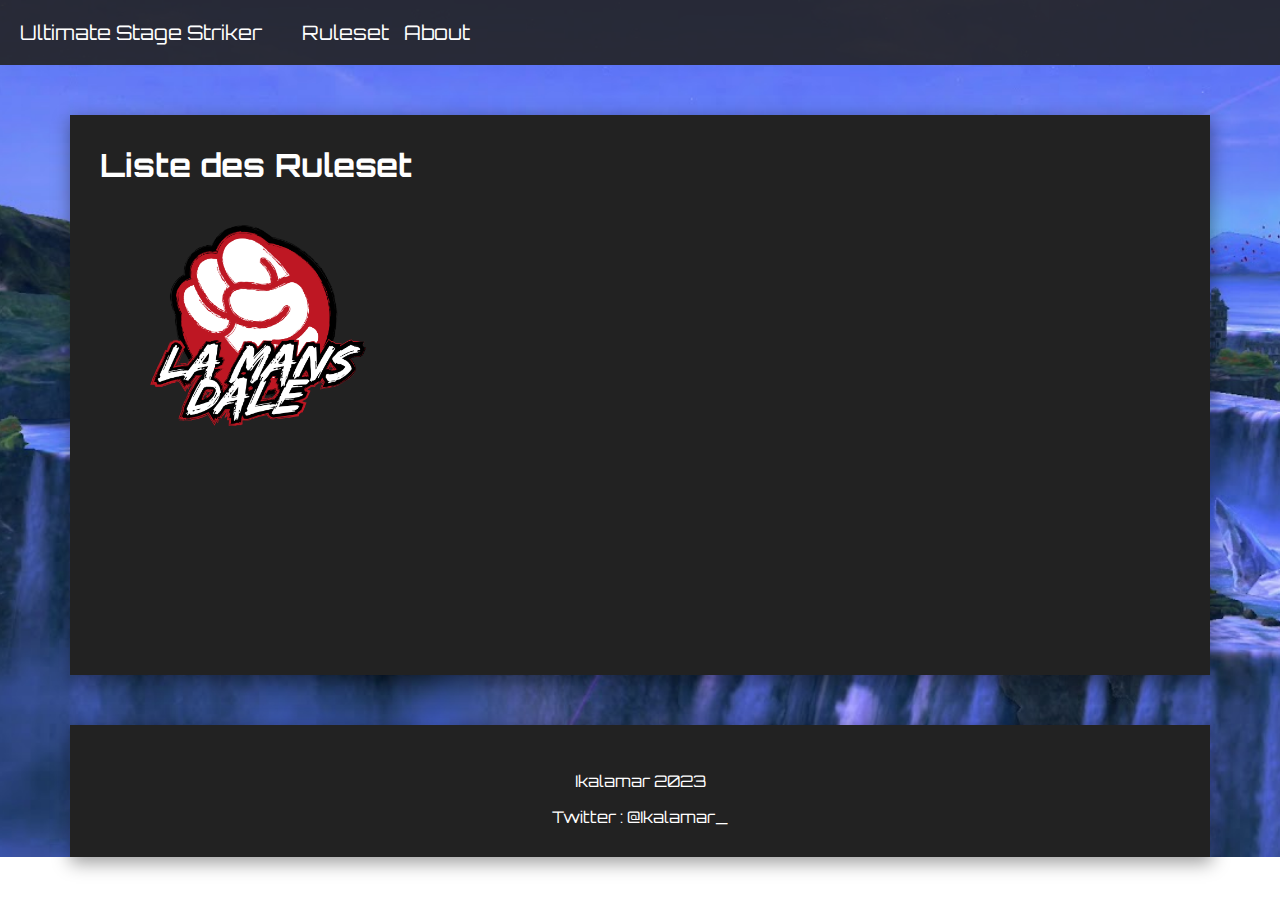
<file: index.html>
<!DOCTYPE html>
<html lang="en">
<head>
    <meta charset="UTF-8">
    <meta http-equiv="X-UA-Compatible" content="IE=edge">
    <meta name="viewport" content="width=device-width, initial-scale=1.0">
    <title>Ultimate Stage Striker</title>

    <link rel="stylesheet" href="css/style.css">
</head>
<body>
    <header>
        <ul class="navbar">
            <li style="padding-right: 30px;">Ultimate Stage Striker</li>
            <li class="link"><a href="index.html">Ruleset</a></li>
            <!-- <li><a href="#"></a></li> -->
            <li class="link"><a href="#">About</a></li>
        </ul> 
    </header>
    
    <div class="content">
        <h1>Liste des Ruleset</h1>

        <a class="linkLMD" href="./pages/ruleset_LMD.html" style="margin-top: 50px;">
            <img src="./img/LOGO_LMD.png" alt="La Mans Dale" >
        </a>
    </div>

    <footer>
        <div class="footer">
            <p>Ikalamar 2023</p>
            Twitter : <a target="_blank" href="https://www.twitter.com/Ikalamar_">@Ikalamar_</a>
        </div>
    </footer>
</body>
</html>
</file>
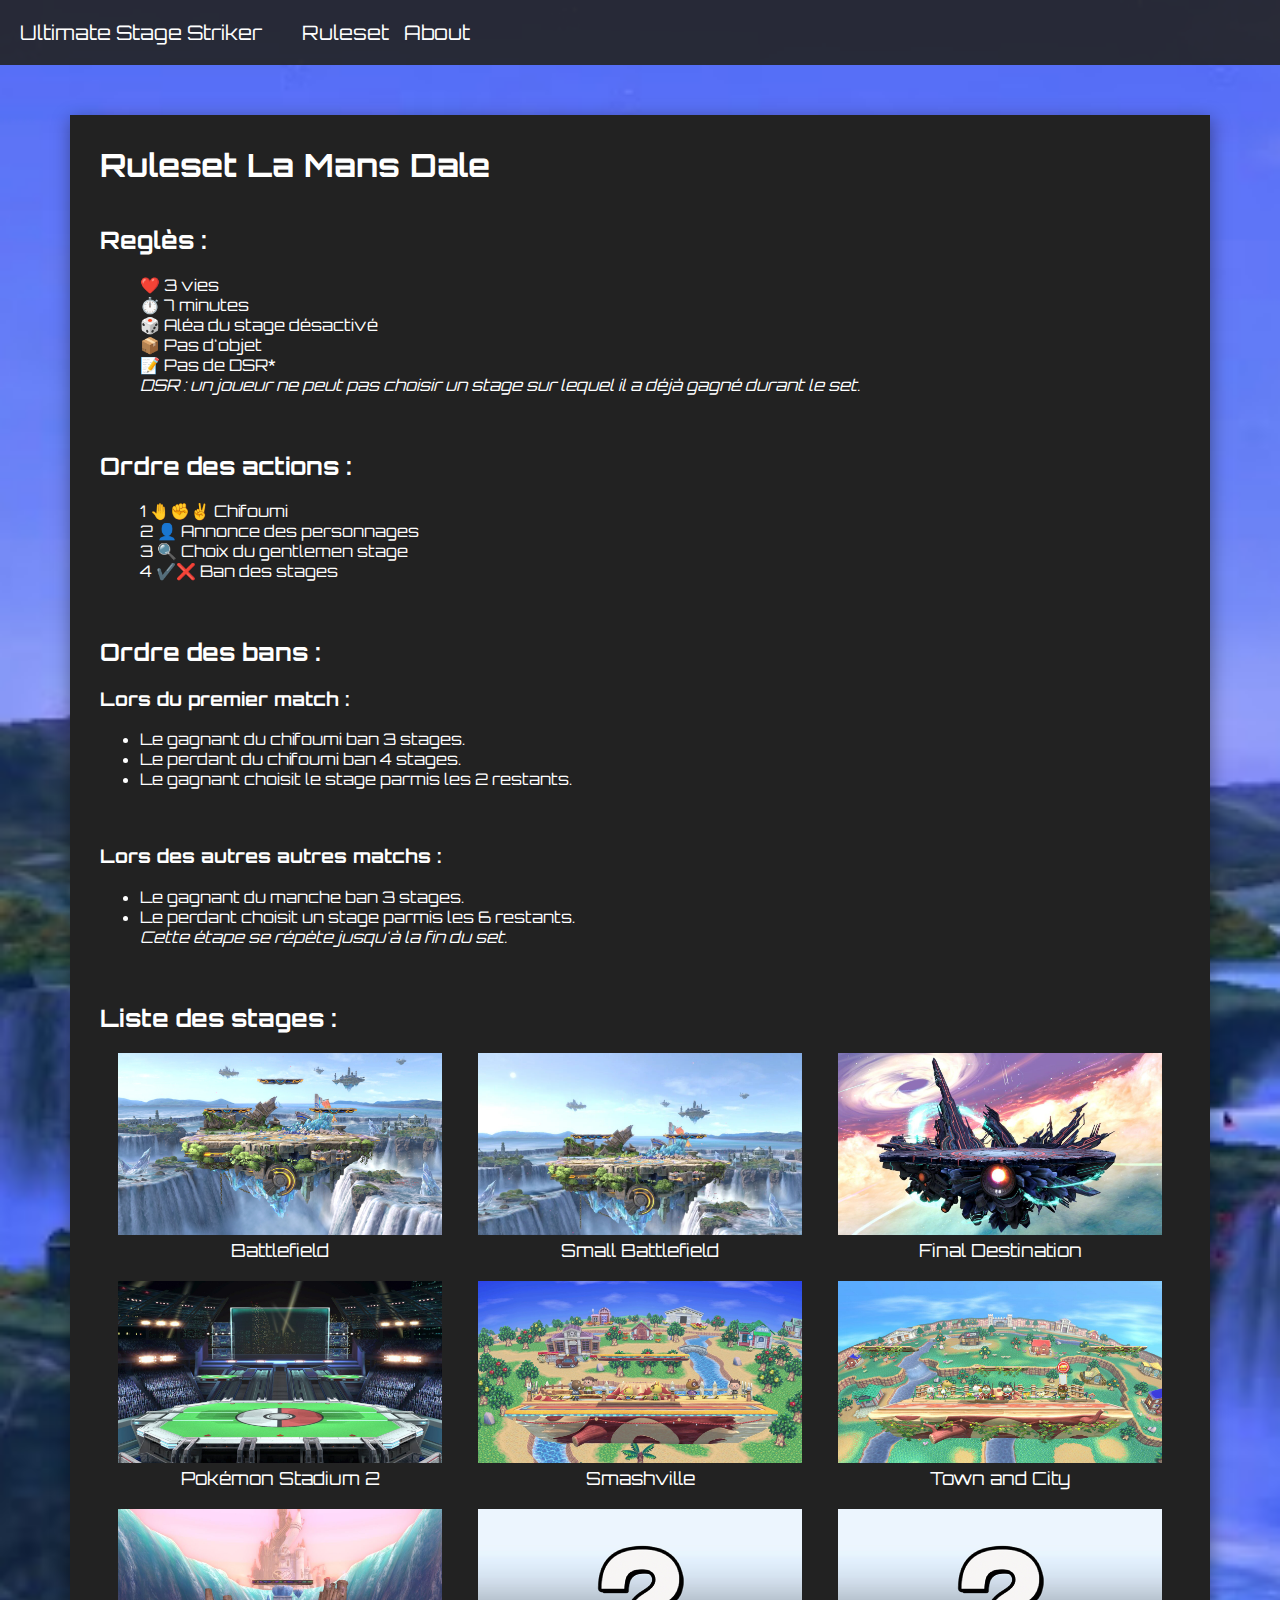
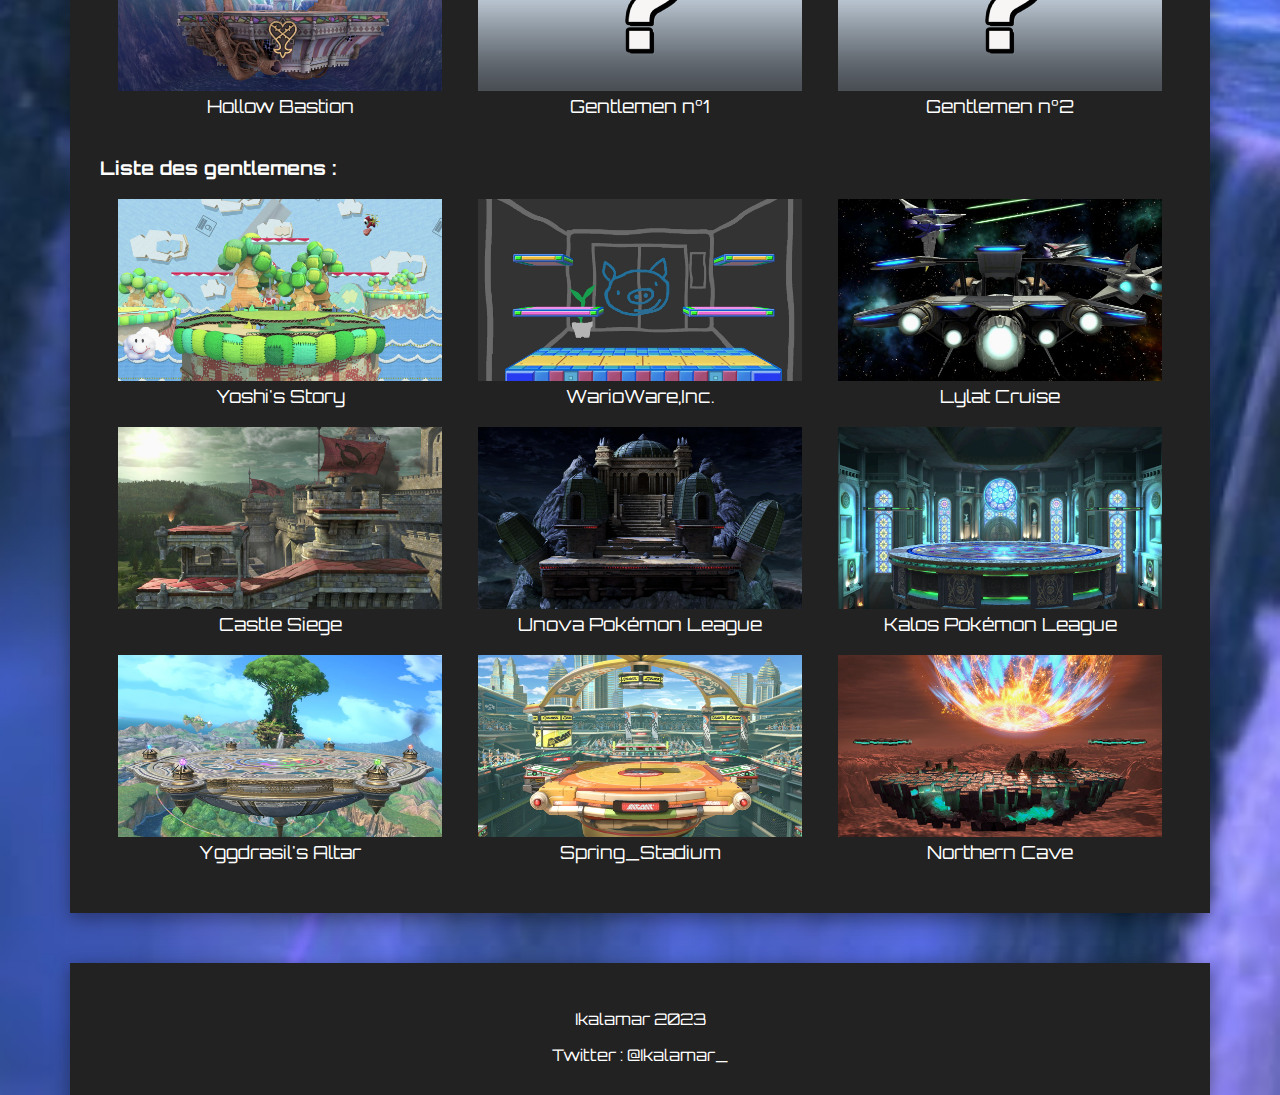
<file: pages/ruleset_LMD.html>
<!DOCTYPE html>
<html lang="en">

<head>
    <meta charset="UTF-8">
    <meta http-equiv="X-UA-Compatible" content="IE=edge">
    <meta name="viewport" content="width=device-width, initial-scale=1.0">
    <title>Ruleset La Mans Dale</title>

    <link rel="stylesheet" href="../css/style.css">
</head>

<body>
    <header>
        <ul class="navbar">
            <li style="padding-right: 30px;">Ultimate Stage Striker</li>
            <li class="link"><a href="../index.html">Ruleset</a></li>
            <!-- <li><a href="#"></a></li> -->
            <li class="link"><a href="#">About</a></li>
        </ul>
    </header>

    <div class="content">
        <h1>Ruleset La Mans Dale</h1>

        <h2>Reglès :</h2>
        <ul class="list">
            <li>❤️ 3 vies</li>
            <li>⏱️ 7 minutes</li>
            <li>🎲 Aléa du stage désactivé</li>
            <li>📦 Pas d'objet</li>
            <li>📝 Pas de DSR*<br>
                <p style="margin: 0px; font-style: italic;">DSR : un joueur ne peut pas choisir un stage sur lequel il a
                    déjà gagné durant le set.</p>
            </li>
        </ul>

        <br>
        <h2>Ordre des actions :</h2>
        <ul class="list">
            <li>1 🤚✊✌️ Chifoumi</li>
            <li>2 👤 Annonce des personnages</li>
            <li>3 🔍 Choix du gentlemen stage</li>
            <li>4 ✔️❌ Ban des stages</li>
        </ul>

        <br>
        <h2>Ordre des bans :</h2>
        <h3>Lors du premier match :</h3>
        <ul>
            <li>Le gagnant du chifoumi ban 3 stages.</li>
            <li>Le perdant du chifoumi ban 4 stages.</li>
            <li>Le gagnant choisit le stage parmis les 2 restants.</li>
        </ul>
        <br>
        <h3>Lors des autres autres matchs :</h3>
        <ul>
            <li>Le gagnant du manche ban 3 stages.</li>
            <li>Le perdant choisit un stage parmis les 6 restants.</li>
            <p style="margin: 0px; font-style: italic;">Cette étape se répète jusqu'à la fin du set.</p>
        </ul>

        <br>
        <h2>Liste des stages :</h2>
        <div class="Ruleset">
            <div>
                <img src="../img/stages/Battlefield.jpg" alt="" height="90%" width="90%">
                <p>Battlefield</p>
            </div>
            <div>
                <img src="../img/stages/Small-Battlefield.jpg" alt="" height="90%" width="90%">
                <p>Small Battlefield</p>
            </div>
            <div>
                <img src="../img/stages/Final_Destination.jpg" alt="" height="90%" width="90%">
                <p>Final Destination</p>
            </div>
        </div>
        <div class="Ruleset">
            <div>
                <img src="../img/stages/Pokémon_Stadium_2.jpg" alt="" height="90%" width="90%">
                <p>Pokémon Stadium 2</p>
            </div>
            <div>
                <img src="../img/stages/Smashville.jpg" alt="" height="90%" width="90%">
                <p>Smashville</p>
            </div>
            <div>
                <img src="../img/stages/Town_and_City.jpg" alt="" height="90%" width="90%">
                <p>Town and City</p>
            </div>
        </div>
        <div class="Ruleset">
            <div>
                <img src="../img/stages/Hollow_Bastion.jpg" alt="" height="90%" width="90%">
                <p>Hollow Bastion</p>
            </div>
            <div>
                <img src="../img/stages/Gentlemen.jpg" alt="" height="90%" width="90%">
                <p>Gentlemen n°1</p>
            </div>
            <div>
                <img src="../img/stages/Gentlemen.jpg" alt="" height="90%" width="90%">
                <p>Gentlemen n°2</p>
            </div>
        </div>
                
        <h3>Liste des gentlemens :</h3>
        <div class="Ruleset">
            <div>
                <img src="../img/stages/Yoshi_s_Story.jpg" alt="" height="90%" width="90%">
                <p>Yoshi's Story</p>
            </div>
            <div>
                <img src="../img/stages/WarioWare__Inc..jpg" alt="" height="90%" width="90%">
                <p>WarioWare,Inc.</p>
            </div>
            <div>
                <img src="../img/stages/Lylat_Cruise.jpg" alt="" height="90%" width="90%">
                <p>Lylat Cruise</p>
            </div>
        </div>
        <div class="Ruleset">
            <div>
                <img src="../img/stages/Castle_Siege.jpg" alt="" height="90%" width="90%">
                <p>Castle Siege</p>
            </div>
            <div>
                <img src="../img/stages/Unova_Pokémon_League.jpg" alt="" height="90%" width="90%">
                <p>Unova Pokémon League</p>
            </div>
            <div>
                <img src="../img/stages/Kalos_Pokémon_League.jpg" alt="" height="90%" width="90%">
                <p>Kalos Pokémon League</p>
            </div>
        </div>
        <div class="Ruleset">
            <div>
                <img src="../img/stages/Yggdrasil'sAltar.jpg" alt="" height="90%" width="90%">
                <p>Yggdrasil's Altar</p>
            </div>
            <div>
                <img src="../img/stages/Spring_Stadium.jpg" alt="" height="90%" width="90%">
                <p>Spring_Stadium</p>
            </div>
            <div>
                <img src="../img/stages/Northern_Cave.jpg" alt="" height="90%" width="90%">
                <p>Northern Cave</p>
            </div>
        </div>
    </div>

    <footer>
        <div class="footer">
            <p>Ikalamar 2023</p>
            Twitter : <a target="_blank" href="https://www.twitter.com/Ikalamar_">@Ikalamar_</a>
        </div>
    </footer>
</body>

</html>
</file>
<file: css/style.css>
@import url('https://fonts.googleapis.com/css2?family=Orbitron&display=swap');
:root {
    --text-color: white;
}

body{
    font-family: 'Orbitron', sans-serif;
    margin: 0;
    color : var(--text-color);
    background-image: url('../img/bg.jpg');
    background-size: cover;
    background-position: center;
    background-repeat: no-repeat;
}



/*                     NAVBAR                      */

header{
    background-color: rgb(34, 34, 34, 0.9);
    padding: 20px;
}

.navbar{
    list-style-type: none;
    display: inline;
    font-size: 20px;
    color : var(--text-color);
    padding: 0px;
}

.navbar a{
    color : var(--text-color);
    text-decoration: none;
}

.navbar li{
    display: inline;
    
}

.navbar .link{
    padding-left: 5px;
    padding-right: 5px;
    transition: 0.3s;
    
}

.navbar .link :hover{
    padding-left: 5px;
    padding-right: 5px;
    background-color: red;
    padding-top: 20px;
    padding-bottom: 20px;
    transition: 0.3s;
}



/*                     CORPS                      */

.content{
    background-color: rgb(34, 34, 34);
    margin-top: 50px;
    margin-bottom: 30px;
    margin-left: 70px;
    margin-right: 70px;
    min-height: 500px;
    box-shadow: 1px 5px 17px 1px rgba(0,0,0,0.38);
    padding: 30px;
}

h1{
    margin: 0px;
    margin-bottom: 40px;
}

.linkLMD img{
    width: 20%;
    height: 20%;
}

.linkLMD {
    margin-left: 50px;
    margin-top: 50px;
}

.list{
    list-style-type: none;
}

.Ruleset{
    display:flex; 
    justify-content:space-between; 
    align-items:center;
    text-align: center;
}

.Ruleset p{
    font-size: 18px;
    margin: 0px;
    margin-bottom: 20px;
}

.Ruleset img{
    max-width: 100%;
    height: 100%;
    box-sizing: border-box;
}

/*                     FOOTER                      */

.footer{
    background-color: rgb(34, 34, 34);
    margin-top: 50px;
    margin-left: 70px;
    margin-right: 70px;
    box-shadow: 1px 5px 17px 1px rgba(0,0,0,0.38);
    padding: 30px;
    text-align: center;
    text-decoration: none;
}

.footer a{
    color : var(--text-color);
    text-decoration: none;
}

@media only screen and (max-width: 600px) {
    .navbar{
        display: flex;
    }

    .content{
        margin-left: 0px;
        margin-right: 0px;
    }

    .linkLMD {
        margin-left: 20px;
        margin-top: 0px;
    }

    .linkLMD img{
        text-align: center;
        width: 90%;
        height: 90%;
    }

    .Ruleset {
        display: block;
      }

    .footer{
        margin-left: 0px;
        margin-right: 0px;
    }


}
</file>
